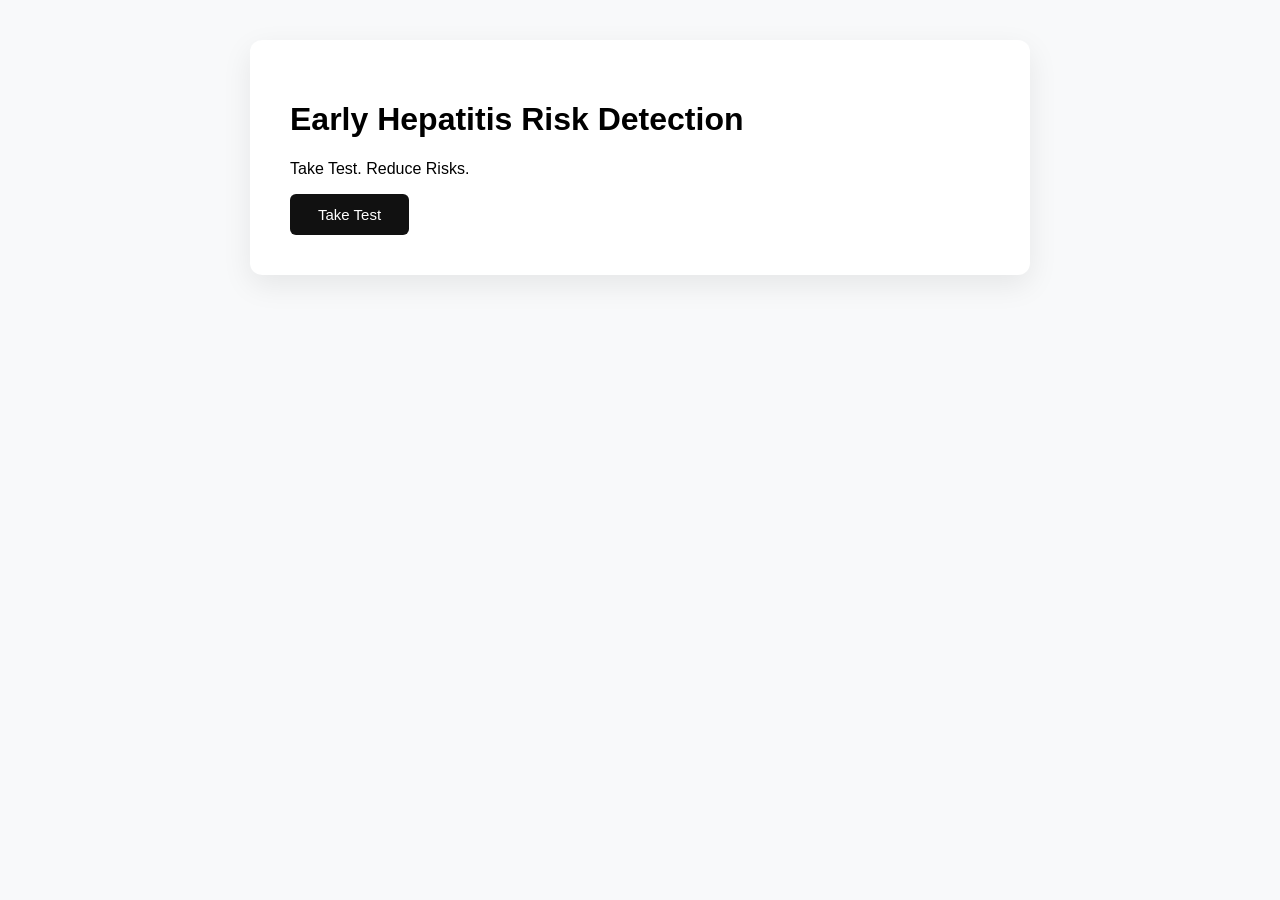
<file: index.html>
<!DOCTYPE html>
<html>
<head>
    <title>Hepatitis Risk Detection</title>
    <link rel="stylesheet" href="styles.css">
</head>
<body>

<div class="container">
    <h1>Early Hepatitis Risk Detection</h1>
    <p class="caption">Take Test. Reduce Risks.</p>
    <button onclick="location.href='test.html'">Take Test</button>
</div>

</body>
</html>
</file>
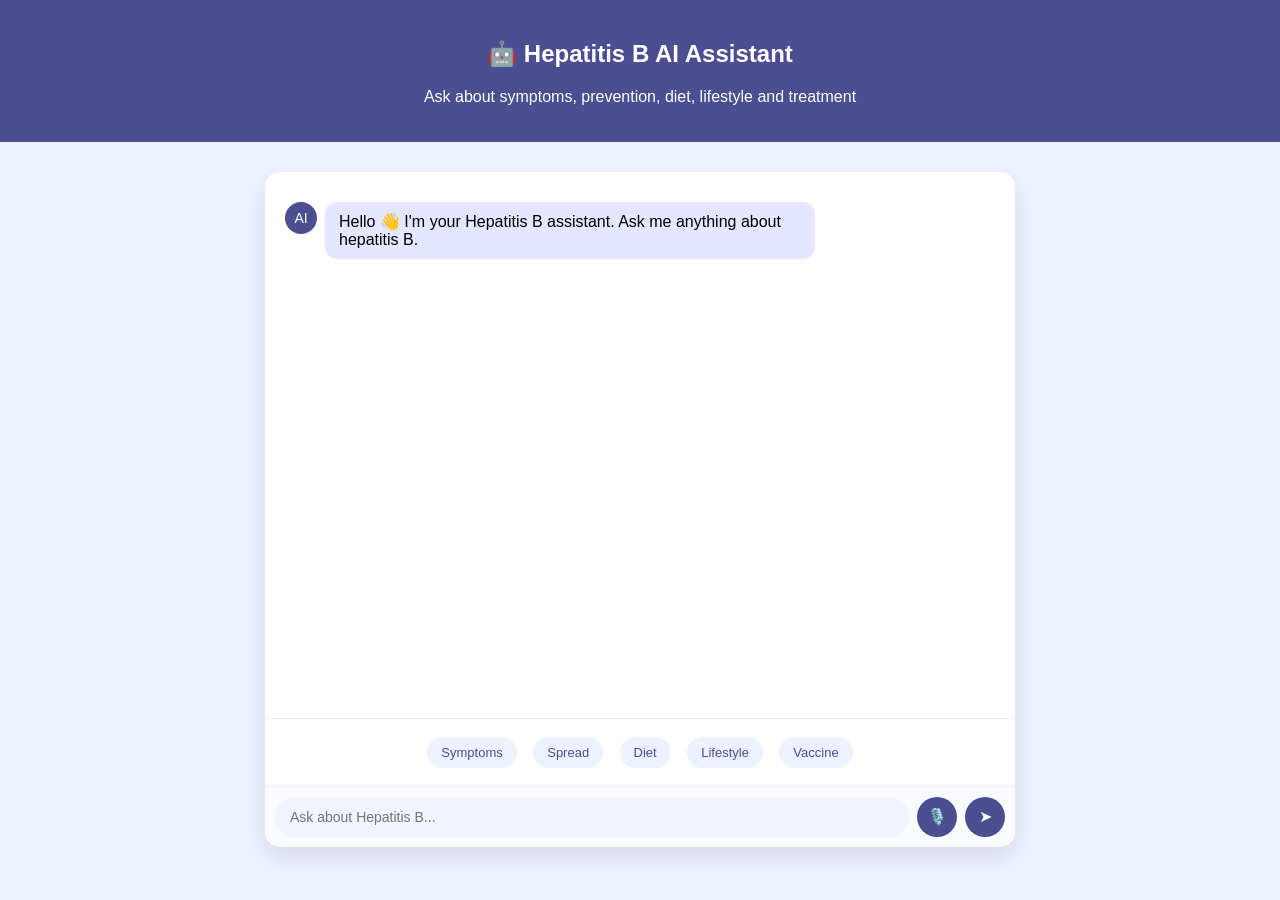
<file: templates/ai.html>
<!DOCTYPE html>
<html lang="en">
<head>
<meta charset="UTF-8">
<title>Hepatitis B AI Assistant</title>

<style>

body{
margin:0;
font-family:Arial;
background:#eef1ff;
}

header{
text-align:center;
padding:20px;
background:#4b4e91;
color:white;
}

.chat-container{
max-width:750px;
margin:30px auto;
background:white;
border-radius:15px;
display:flex;
flex-direction:column;
height:75vh;
box-shadow:0 10px 25px rgba(0,0,0,0.1);
overflow:hidden;
}

.chat-box{
flex:1;
padding:20px;
overflow-y:auto;
}

.row{
display:flex;
align-items:flex-start;
margin:10px 0;
}

.row.user{
justify-content:flex-end;
}

.avatar{
width:32px;
height:32px;
border-radius:50%;
background:#4b4e91;
color:white;
display:flex;
align-items:center;
justify-content:center;
font-size:14px;
margin-right:8px;
}

.row.user .avatar{
background:#222;
margin-left:8px;
margin-right:0;
}

.message{
padding:10px 14px;
border-radius:12px;
max-width:65%;
background:#e4e7ff;
}

.row.user .message{
background:#4b4e91;
color:white;
}

.suggestions{
padding:12px;
text-align:center;
border-top:1px solid #eee;
}

.suggestions button{
margin:6px;
padding:8px 14px;
border:none;
background:#eef1ff;
color:#4b4e91;
border-radius:20px;
cursor:pointer;
font-size:13px;
font-weight:500;
transition:0.2s;
}

.suggestions button:hover{
background:#4b4e91;
color:white;
transform:scale(1.05);
}

.input-area{
display:flex;
align-items:center;
padding:10px;
border-top:1px solid #eee;
background:#fafbff;
}

.input-area input{
flex:1;
padding:12px 15px;
border:none;
border-radius:25px;
background:#f1f3ff;
outline:none;
font-size:14px;
}

.input-area button{
border:none;
background:#4b4e91;
color:white;
width:40px;
height:40px;
border-radius:50%;
margin-left:8px;
cursor:pointer;
font-size:16px;
display:flex;
align-items:center;
justify-content:center;
}

.input-area button:hover{
background:#383b7a;
}

button{
padding:12px 16px;
border:none;
background:#4b4e91;
color:white;
cursor:pointer;
}

button:hover{
background:#383b7a;
}

.voice-btn{
background:#6b6fd6;
}

</style>
</head>

<body>

<header>
<h2>🤖 Hepatitis B AI Assistant</h2>
<p>Ask about symptoms, prevention, diet, lifestyle and treatment</p>
</header>

<div class="chat-container">

<div class="chat-box" id="chatBox">

<div class="row bot">
<div class="avatar">AI</div>
<div class="message">
Hello 👋 I'm your Hepatitis B assistant. Ask me anything about hepatitis B.
</div>
</div>

</div>

<div class="suggestions">
<button onclick="quickAsk('What are hepatitis B symptoms?')">Symptoms</button>
<button onclick="quickAsk('How does hepatitis B spread?')">Spread</button>
<button onclick="quickAsk('What diet should hepatitis patients follow?')">Diet</button>
<button onclick="quickAsk('Lifestyle tips for hepatitis')">Lifestyle</button>
<button onclick="quickAsk('Is there a vaccine?')">Vaccine</button>
</div>

<div class="input-area">

<input id="userInput" placeholder="Ask about Hepatitis B...">

<button onclick="startVoice()">🎙️</button>

<button onclick="sendMessage()">➤</button>

</div>

</div>

<script>

let input=document.getElementById("userInput");

input.addEventListener("keypress",function(e){
if(e.key==="Enter") sendMessage();
});

function quickAsk(text){
input.value=text;
sendMessage();
}

function sendMessage(){

let text=input.value.trim();
if(text==="") return;

addMessage(text,"user");

input.value="";

typing();

setTimeout(()=>{
removeTyping();
let reply=response(text);
addMessage(reply,"bot");
},700);

}

function addMessage(text,type){

let chat=document.getElementById("chatBox");

let row=document.createElement("div");
row.classList.add("row",type);

let avatar=document.createElement("div");
avatar.classList.add("avatar");
avatar.innerText= type==="user" ? "U" : "AI";

let msg=document.createElement("div");
msg.classList.add("message");
msg.innerText=text;

if(type==="user"){
row.appendChild(msg);
row.appendChild(avatar);
}
else{
row.appendChild(avatar);
row.appendChild(msg);
}

chat.appendChild(row);
chat.scrollTop=chat.scrollHeight;

}

function typing(){

let chat=document.getElementById("chatBox");

let row=document.createElement("div");
row.classList.add("row","bot");
row.id="typing";

let avatar=document.createElement("div");
avatar.classList.add("avatar");
avatar.innerText="AI";

let msg=document.createElement("div");
msg.classList.add("message");
msg.innerText="Typing...";

row.appendChild(avatar);
row.appendChild(msg);

chat.appendChild(row);

}

function removeTyping(){
let t=document.getElementById("typing");
if(t) t.remove();
}
const knowledgeBase = [

{
q:["what is hepatitis b","define hepatitis b","about hepatitis b"],
a:"Hepatitis B is a viral infection that affects the liver and can cause both acute and chronic disease."
},

{
q:["symptoms of hepatitis b","hepatitis symptoms"],
a:"Common symptoms include fatigue, nausea, abdominal pain, dark urine, vomiting, and yellowing of the skin or eyes (jaundice)."
},

{
q:["how does hepatitis b spread","transmission of hepatitis b"],
a:"Hepatitis B spreads through infected blood, shared needles, and from mother to baby during birth."
},

{
q:["is hepatitis b contagious"],
a:"Yes, Hepatitis B is contagious and spreads through contact with infected body fluids such as blood."
},

{
q:["how to prevent hepatitis b"],
a:"Prevention includes vaccination, avoiding shared needles, safe sexual practices, and proper medical hygiene."
},

{
q:["is there a vaccine"],
a:"Yes, the Hepatitis B vaccine is very effective and usually given in three doses."
},

{
q:["diet for hepatitis b","what should hepatitis patients eat"],
a:"A healthy diet includes fruits, vegetables, whole grains, lean protein, and plenty of water."
},

{
q:["foods to avoid"],
a:"People with Hepatitis B should avoid alcohol, oily foods, excessive sugar, and highly processed foods."
},

{
q:["exercise for hepatitis patients"],
a:"Moderate exercise such as walking, yoga, and light workouts can improve overall health."
},

{
q:["treatment for hepatitis b"],
a:"Treatment depends on infection stage. Chronic Hepatitis B may require antiviral medications prescribed by a doctor."
},

{
q:["can hepatitis b be cured"],
a:"There is no complete cure for chronic Hepatitis B, but treatment can control the virus and prevent liver damage."
},

{
q:["tests for hepatitis b"],
a:"Common diagnostic tests include HBsAg, Anti-HBs, Anti-HBc, and HBV DNA blood tests."
},

{
q:["is alcohol safe"],
a:"Alcohol should be avoided because it can worsen liver damage."
},

{
q:["how long does hepatitis last"],
a:"Acute Hepatitis B usually lasts less than 6 months, while chronic infection may last many years."
}

];
function response(text){

text=text.toLowerCase();

if(text.includes("symptom"))
return "Common symptoms include fatigue, nausea, vomiting, abdominal pain, dark urine, and yellowing of skin or eyes (jaundice).";

if(text.includes("spread"))
return "Hepatitis B spreads through infected blood, shared needles, or from mother to baby during birth.";

if(text.includes("diet"))
return "Recommended diet: fruits, vegetables, whole grains, lean protein, and plenty of water.";

if(text.includes("avoid"))
return "Avoid alcohol, oily foods, and processed foods to protect liver health.";

if(text.includes("exercise"))
return "Moderate exercise like walking or yoga helps maintain overall health.";

if(text.includes("lifestyle"))
return "Healthy lifestyle includes avoiding alcohol, maintaining healthy weight, exercising regularly, and getting enough rest.";

if(text.includes("vaccine"))
return "Yes, Hepatitis B vaccine is very effective and usually given in 3 doses.";

if(text.includes("treatment"))
return "Treatment depends on infection stage. Chronic Hepatitis B may require antiviral medications prescribed by a doctor.";

if(text.includes("test"))
return "Blood tests such as HBsAg, Anti-HBs, Anti-HBc, and HBV DNA are used to diagnose Hepatitis B.";

if(text.includes("cure"))
return "There is no complete cure for chronic Hepatitis B, but treatment can control the virus and prevent liver damage.";

return "You can ask about symptoms, spread, prevention, diet, lifestyle, vaccines, and treatment related to Hepatitis B.";

}

function startVoice(){

let recognition=new(window.SpeechRecognition||window.webkitSpeechRecognition)();

recognition.onresult=function(event){
let text=event.results[0][0].transcript;
input.value=text;
sendMessage();
}

recognition.start();

}

</script>

</body>
</html>
</file>
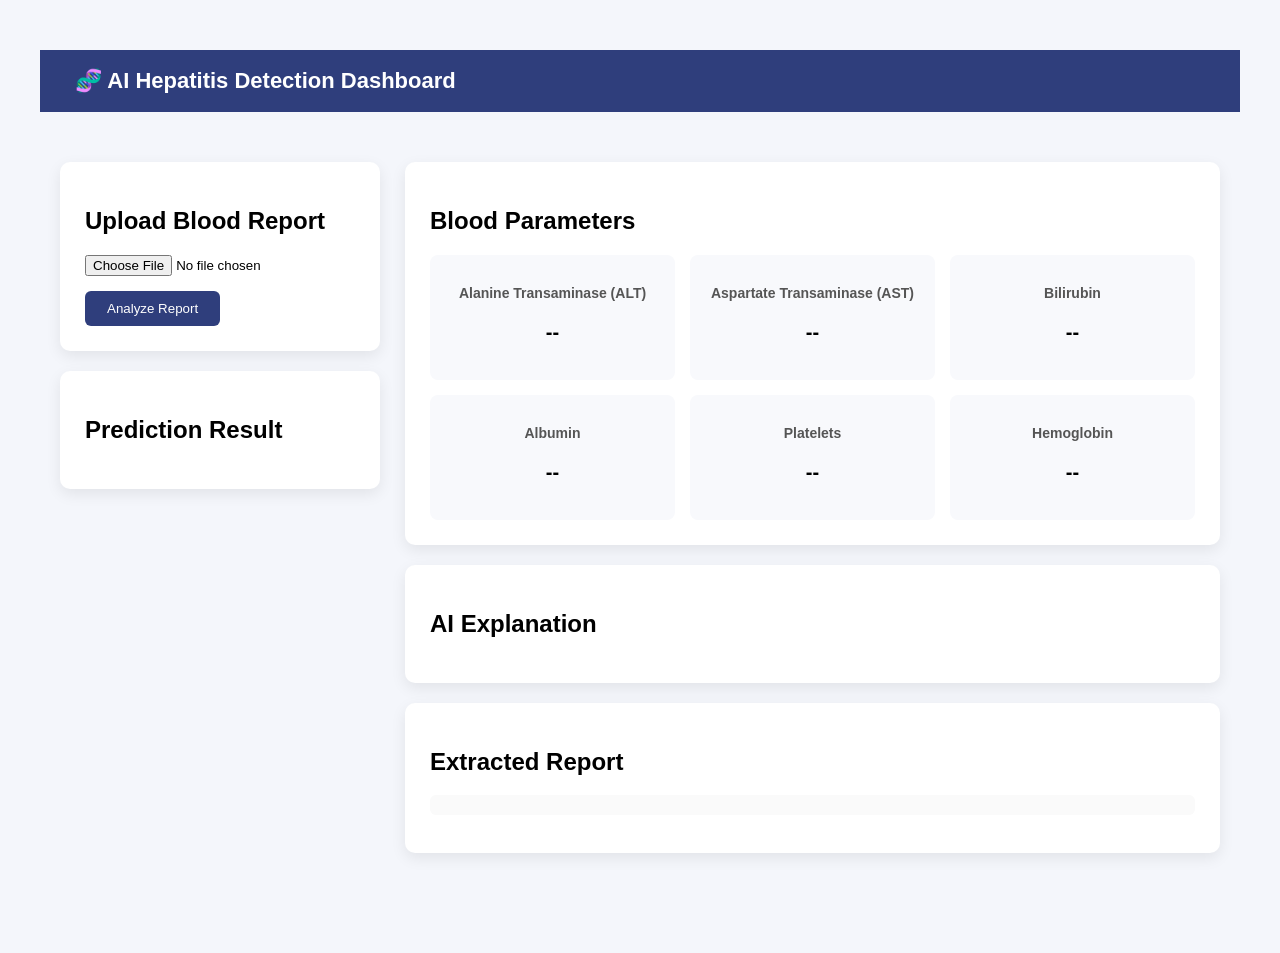
<file: templates/index1.html>
<!DOCTYPE html>
<html>
<head>

<title>AI Hepatitis Detection</title>
<link rel="stylesheet" href="/static/style1.css">

</head>

<body>

<div class="container">

<div class="header">
🧬 AI Hepatitis Detection Dashboard
</div>

<div class="container">

<div class="dashboard">

<!-- LEFT PANEL -->
<div class="left-panel">

<div class="upload-box">
<h2>Upload Blood Report</h2>

<input type="file" id="report">

<button onclick="uploadReport()">Analyze Report</button>
</div>

<div class="prediction-box">
<h2>Prediction Result</h2>

<p id="prediction"></p>
<p id="risk"></p>
</div>

</div>


<!-- RIGHT PANEL -->
<div class="right-panel">

<div class="result-card">

<h2>Blood Parameters</h2>

<div class="parameter-grid">

<div class="parameter-card">
<h3>Alanine Transaminase (ALT)</h3>
<p id="altValue">--</p>
</div>

<div class="parameter-card">
<h3>Aspartate Transaminase (AST)</h3>
<p id="astValue">--</p>
</div>

<div class="parameter-card">
<h3>Bilirubin</h3>
<p id="bilirubinValue">--</p>
</div>

<div class="parameter-card">
<h3>Albumin</h3>
<p id="albuminValue">--</p>
</div>

<div class="parameter-card">
<h3>Platelets</h3>
<p id="plateletsValue">--</p>
</div>

<div class="parameter-card">
<h3>Hemoglobin</h3>
<p id="hemoglobinValue">--</p>
</div>

</div>

</div>


<div class="result-card">

<h2>AI Explanation</h2>
<p id="aiExplanation"></p>

</div>


<div class="result-card">

<h2>Extracted Report</h2>
<p id="reportText"></p>

</div>

</div>

</div>

</div>

<script src="/static/script.js"></script>

</body>
</html>
</file>
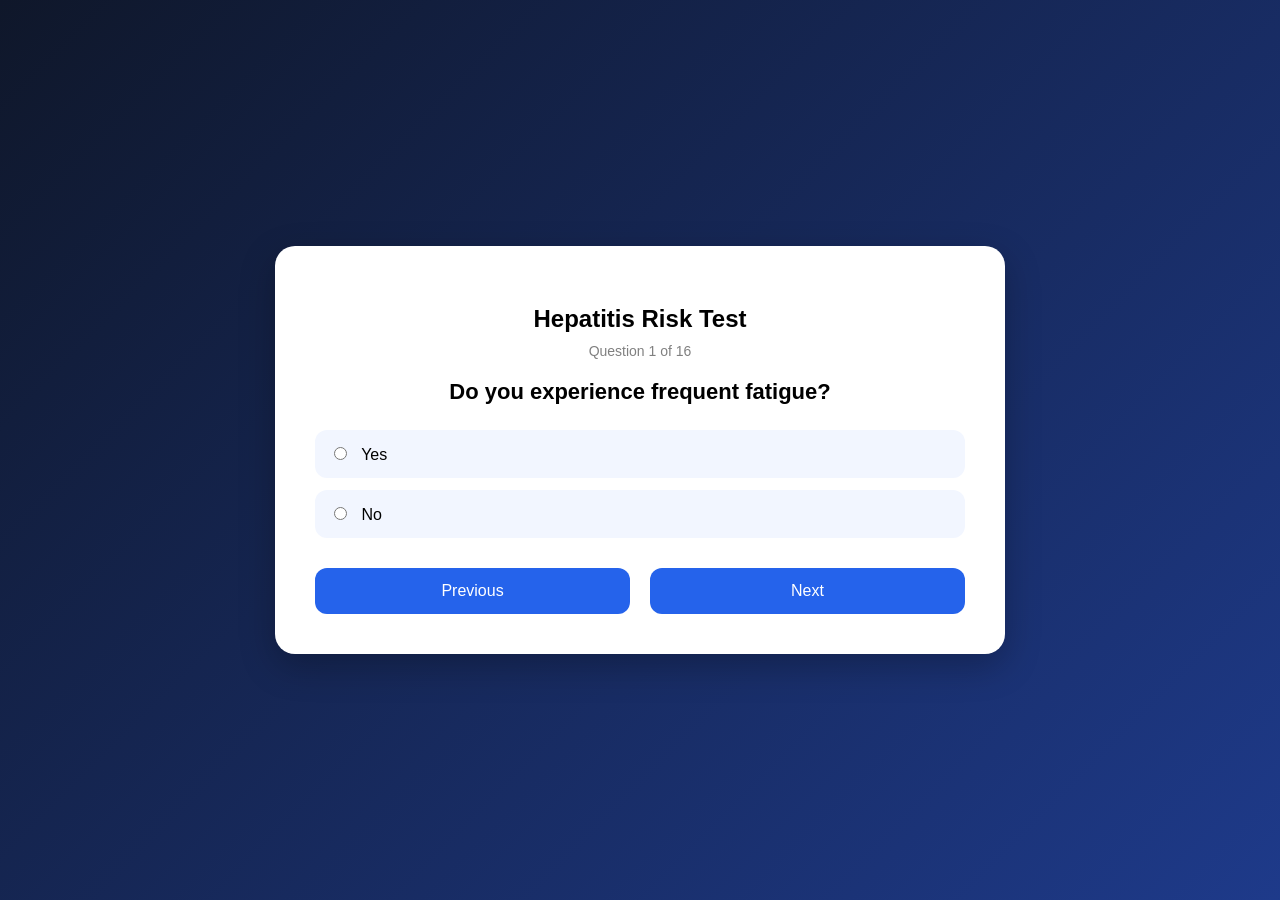
<file: templates/test.html>
<!DOCTYPE html>
<html lang="en">
<head>
<meta charset="UTF-8">
<title>Symptom Analysis</title>

<style>

body {
    font-family: Arial, sans-serif;
    background: linear-gradient(135deg, #0f172a, #1e3a8a);
    display: flex;
    justify-content: center;
    align-items: center;
    height: 100vh;
    margin: 0;
}

/* MAIN BOX */
.container {
    width: 650px;
    max-width: 90%;
    padding: 40px;
    border-radius: 20px;
    background: #ffffff;
    box-shadow: 0 12px 35px rgba(0,0,0,0.25);
    text-align: center;
}

h2 {
    margin-bottom: 10px;
}

/* PROGRESS */
#progress {
    font-size: 14px;
    color: gray;
    margin-bottom: 20px;
}

/* QUESTION */
#question {
    font-size: 22px;
    font-weight: 600;
    margin-bottom: 25px;
}

/* OPTIONS */
.option {
    display: block;
    margin: 12px 0;
    padding: 14px;
    border-radius: 12px;
    background: #f2f6ff;
    cursor: pointer;
    transition: 0.3s;
    text-align: left;
}

.option:hover {
    background: #dce8ff;
}

input[type="radio"] {
    margin-right: 10px;
}

/* BUTTONS */
.btn-group {
    display: flex;
    justify-content: space-between;
    margin-top: 30px;
    gap: 20px;
}

button {
    flex: 1;
    padding: 14px;
    border: none;
    border-radius: 12px;
    background: #2563eb;
    color: white;
    font-size: 16px;
    cursor: pointer;
}

button:hover {
    background: #1e40af;
}

/* RESULT */
#resultBox {
    display: none;
}

#riskText {
    font-size: 30px;
    font-weight: bold;
    margin: 20px 0;
}

#percent {
    font-size: 18px;
    margin-bottom: 15px;
}

/* COLORS */
.low {
    color: #16a34a;
}

.medium {
    color: #f59e0b;
}

.high {
    color: #dc2626;
}

#message {
    font-size: 16px;
    color: #555;
    margin-bottom: 25px;
}

</style>
</head>

<body>

<div class="container">

    <!-- QUESTION SECTION -->
    <div id="quizBox">
        <h2>Hepatitis Risk Test</h2>
        <div id="progress"></div>

        <div id="question"></div>

        <label class="option">
            <input type="radio" name="answer" value="1"> Yes
        </label>

        <label class="option">
            <input type="radio" name="answer" value="0"> No
        </label>

        <div class="btn-group">
            <button onclick="prevQuestion()">Previous</button>
            <button onclick="nextQuestion()">Next</button>
        </div>
    </div>

    <!-- RESULT SECTION -->
    <div id="resultBox">
        <h2>Your Result</h2>

        <div id="riskText"></div>
        <div id="percent"></div>
        <div id="message"></div>

        <button onclick="restart()">Retake Test</button>
    </div>

</div>

<script>

const questions = [
"Do you experience frequent fatigue?",
"Have you lost appetite recently?",
"Do you feel nausea often?",
"Do you have unexplained fever?",
"Do you have joint or muscle pain?",
"Do you experience abdominal pain?",
"Do you experience bloating?",
"Have you lost weight unintentionally?",
"Do you feel discomfort after meals?",
"Yellowing of eyes or skin?",
"Dark urine?",
"Pale stools?",
"Persistent itching?",
"Symptoms lasting more than 1 week?",
"Symptoms worsening?",
"Symptoms recurring?"
];

let current = 0;
let answers = new Array(questions.length).fill(null);

function loadQuestion() {
    document.getElementById("question").innerText = questions[current];
    document.getElementById("progress").innerText =
        `Question ${current + 1} of ${questions.length}`;

    const options = document.getElementsByName("answer");

    options.forEach(opt => {
        opt.checked = (answers[current] == opt.value);
    });
}

function nextQuestion() {
    const selected = document.querySelector('input[name="answer"]:checked');

    if (!selected) {
        alert("Please select an answer!");
        return;
    }

    answers[current] = selected.value;

    if (current < questions.length - 1) {
        current++;
        loadQuestion();
    } else {
        calculateRisk();
    }
}

function prevQuestion() {
    if (current > 0) {
        current--;
        loadQuestion();
    }
}

function calculateRisk() {
    let totalYes = answers.filter(a => a == "1").length;
    let percent = (totalYes / questions.length) * 100;

    let risk;

    if (percent >= 75) risk = "High Risk";
    else if (percent >= 50) risk = "Medium Risk";
    else if (percent >= 30) risk = "Low Risk";
    else risk = "No Risk";

    // hide quiz
    document.getElementById("quizBox").style.display = "none";

    // show result
    document.getElementById("resultBox").style.display = "block";

    const riskText = document.getElementById("riskText");
    const percentText = document.getElementById("percent");
    const message = document.getElementById("message");

    riskText.innerText = risk;
    percentText.innerText = percent.toFixed(1) + "% likelihood";

    if (risk === "High Risk") {
        riskText.classList.add("high");
        message.innerText = "⚠️ Immediate medical consultation is recommended.";
    }
    else if (risk === "Medium Risk") {
        riskText.classList.add("medium");
        message.innerText = "⚠️ Monitor symptoms and consider a medical checkup.";
    }
    else if (risk === "Low Risk") {
        riskText.classList.add("low");
        message.innerText = "✔️ Low risk, but stay cautious.";
    }
    else {
        riskText.classList.add("low");
        message.innerText = "✔️ No significant symptoms detected.";
    }
}

function restart() {
    location.reload();
}

loadQuestion();

</script>

</body>
</html>
</file>
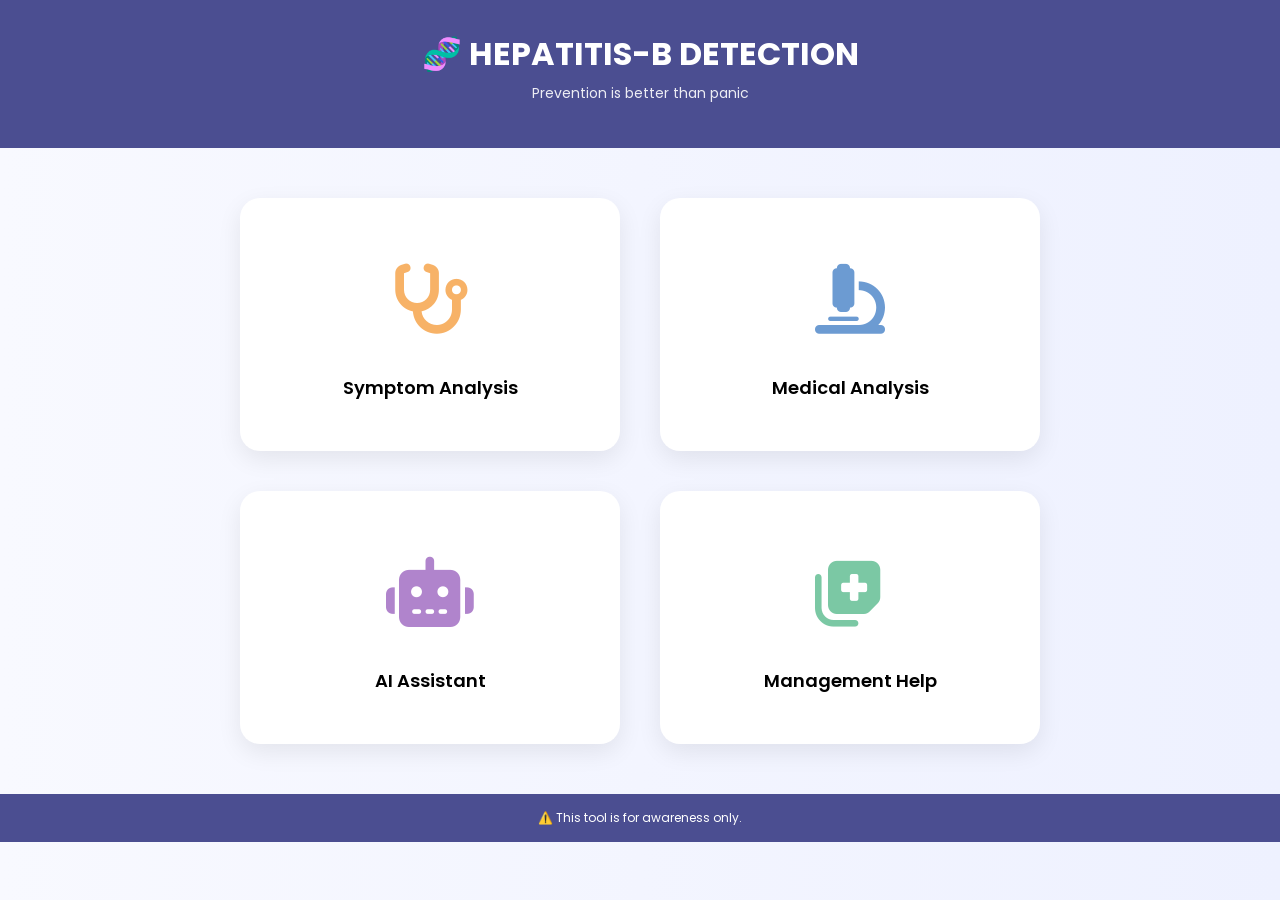
<file: templates/ui.html>
<!DOCTYPE html>
<html lang="en">
<head>
    <meta charset="UTF-8">
    <title>Hepatitis-B Detection</title>

    <!-- Google Font -->
    <link href="https://fonts.googleapis.com/css2?family=Poppins:wght@400;600&display=swap" rel="stylesheet">

    <!-- Font Awesome Icons -->
    <link rel="stylesheet" href="https://cdnjs.cloudflare.com/ajax/libs/font-awesome/6.5.0/css/all.min.css">

    <style>
        body {
            margin: 0;
            font-family: 'Poppins', sans-serif;
            background: linear-gradient(to right, #f8f9ff, #eef1ff);
        }

        /* Header */
        header {
            text-align: center;
            padding: 30px;
            background: #4b4e91;
            color: white;
        }

        header h1 {
            margin: 0;
            font-size: 32px;
        }

        header p {
            margin-top: 5px;
            font-size: 14px;
            opacity: 0.9;
        }

        /* Grid (2x2 layout) */
        .container {
            display: grid;
            grid-template-columns: 1fr 1fr;
            gap: 40px;
            padding: 50px;
            max-width: 800px;
            margin: auto;
        }

        /* Cards */
        .card {
            background: #ffffff;
            border-radius: 20px;
            padding: 50px 20px;
            text-align: center;
            text-decoration: none;
            color: black;
            box-shadow: 0 8px 25px rgba(0,0,0,0.08);
            transition: 0.3s;
        }

        .card:hover {
            transform: translateY(-8px);
            box-shadow: 0 12px 30px rgba(0,0,0,0.15);
        }

        /* Icons */
        .icon {
            font-size: 70px;
            margin-bottom: 20px;
        }

        /* Soft Colors */
        .symptom { color: #f7b267; }  /* soft orange */
        .medical { color: #6c9bd2; }  /* soft blue */
        .ai { color: #b084cc; }       /* lavender */
        .manage { color: #7bc8a4; }   /* mint green */

        /* Titles */
        .title {
            font-size: 18px;
            font-weight: 600;
        }

        /* Footer */
        footer {
            text-align: center;
            padding: 15px;
            font-size: 12px;
            background: #4b4e91;
            color: white;
        }

        /* Mobile */
        @media (max-width: 500px) {
            .container {
                grid-template-columns: 1fr;
            }
        }
    </style>
</head>

<body>

<header>
    <h1>🧬 HEPATITIS-B DETECTION</h1>
    <p>Prevention is better than panic</p>
</header>

<div class="container">

    <!-- 1: Symptom Analysis -->
    <a href="/test" class="card">
        <div class="icon symptom">
            <i class="fas fa-stethoscope"></i>
        </div>
        <div class="title">Symptom Analysis</div>
    </a>

    <!-- 2: Medical Analysis -->
    <a href="/index1" class="card">
        <div class="icon medical">
            <i class="fas fa-microscope"></i>
        </div>
        <div class="title">Medical Analysis</div>
    </a>

    <!-- 3: AI Assistant -->
    <a href="/ai" class="card">
        <div class="icon ai">
            <i class="fas fa-robot"></i>
        </div>
        <div class="title">AI Assistant</div>
    </a>

    <!-- 4: Management Help -->
    <a href="/management" class="card">
        <div class="icon manage">
            <i class="fas fa-notes-medical"></i>
        </div>
        <div class="title">Management Help</div>
    </a>

</div>

<footer>
    ⚠️ This tool is for awareness only.
</footer>

</body>
</html>
</file>
<file: styles.css>
body {
    font-family: "Segoe UI", Arial, sans-serif;
    background: #f8f9fa;
    margin: 0;
    padding: 0;
}

.container {
    max-width: 700px;
    margin: 40px auto;
    background: #ffffff;
    padding: 40px;
    border-radius: 12px;
    box-shadow: 0 10px 30px rgba(0,0,0,0.08);
}

h2 {
    text-align: center;
    margin-bottom: 30px;
}

.section {
    display: none;
}

.section.active {
    display: block;
}

.question {
    margin-bottom: 25px;
}

.question p {
    font-weight: 500;
    margin-bottom: 10px;
}

.options {
    display: flex;
    gap: 30px;
}

.options label {
    display: flex;
    align-items: center;
    gap: 6px;
    cursor: pointer;
}

button {
    background: #111;
    color: white;
    border: none;
    padding: 12px 28px;
    border-radius: 6px;
    font-size: 15px;
    cursor: pointer;
}

button.secondary {
    background: #ddd;
    color: #111;
}

button:hover {
    opacity: 0.9;
}

#result {
    margin-top: 30px;
    font-size: 20px;
    text-align: center;
    font-weight: bold;
}

.disclaimer {
    font-size: 12px;
    color: #666;
    margin-top: 25px;
    text-align: center;
}
</file>
<file: static/style1.css>
body{
font-family:"Segoe UI", Arial;
margin:0;
background:#f4f6fb;
}

/* HEADER */

.header{
background:#2f3e7c;
color:white;
padding:18px 35px;
font-size:22px;
font-weight:600;
}

/* MAIN */

.container{
max-width:1200px;
margin:30px auto;
padding:20px;
}

/* DASHBOARD GRID */

.dashboard{
display:grid;
grid-template-columns:320px 1fr;
gap:25px;
}

/* LEFT PANEL */

.left-panel{
display:flex;
flex-direction:column;
gap:20px;
}

/* RIGHT PANEL */

.right-panel{
display:flex;
flex-direction:column;
gap:20px;
}

/* CARDS */

.upload-box,
.prediction-box,
.result-card{
background:white;
padding:25px;
border-radius:10px;
box-shadow:0 5px 15px rgba(0,0,0,0.08);
}

/* BUTTON */

button{
margin-top:15px;
background:#2f3e7c;
color:white;
border:none;
padding:10px 22px;
border-radius:6px;
cursor:pointer;
}

/* PARAMETER GRID */

.parameter-grid{
display:grid;
grid-template-columns:repeat(3,1fr);
gap:15px;
}

/* PARAMETER CARD */

.parameter-card{
background:#f8f9fc;
padding:16px;
border-radius:8px;
text-align:center;
}

.parameter-card h3{
font-size:14px;
color:#555;
margin-bottom:5px;
}

.parameter-card p{
font-size:20px;
font-weight:bold;
}

/* REPORT TEXT */

#reportText{
white-space:pre-line;
font-family:monospace;
font-size:13px;
background:#fafafa;
padding:10px;
border-radius:6px;
max-height:200px;
overflow-y:auto;
}

.parameter-card:hover{
transform:scale(1.03);
}
</file>
